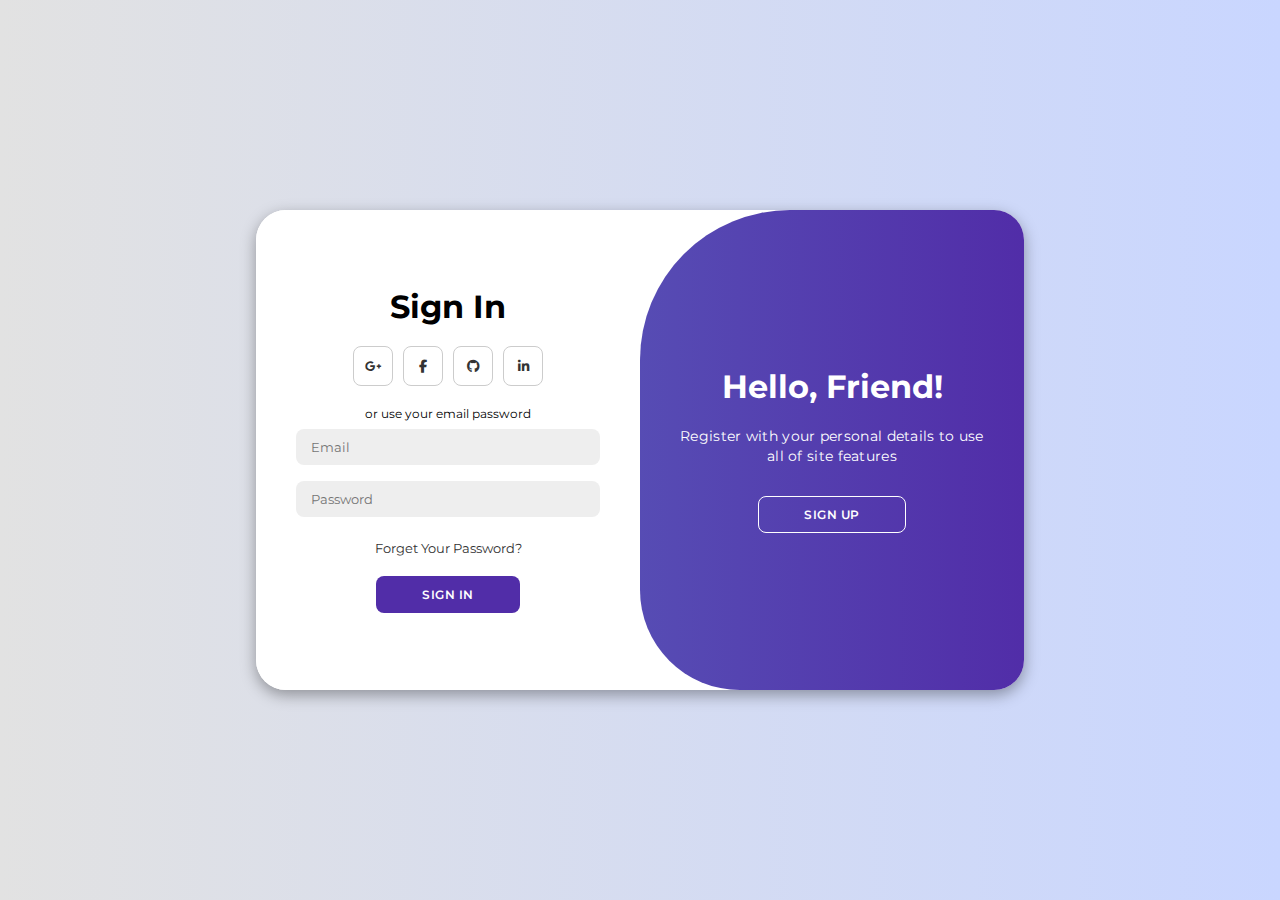
<file: login/login.html>
<!DOCTYPE html>
<html lang="en">

<head>
    <meta charset="UTF-8">
    <meta name="viewport" content="width=device-width, initial-scale=1.0">
    <link rel="stylesheet" href="https://cdnjs.cloudflare.com/ajax/libs/font-awesome/6.4.2/css/all.min.css">
    <link rel="stylesheet" href="login.css">
    <title>Modern Login Page | AsmrProg</title>
</head>

<body>

    <div class="container" id="container">
        <div class="form-container sign-up">
            <form>
                <h1>Create Account</h1>
                <div class="social-icons">
                    <a href="#" class="icon"><i class="fa-brands fa-google-plus-g"></i></a>
                    <a href="#" class="icon"><i class="fa-brands fa-facebook-f"></i></a>
                    <a href="#" class="icon"><i class="fa-brands fa-github"></i></a>
                    <a href="#" class="icon"><i class="fa-brands fa-linkedin-in"></i></a>
                </div>
                <span>or use your email for registeration</span>
                <input type="text" placeholder="Name">
                <input type="email" placeholder="Email">
                <input type="password" placeholder="Password">
                <button>Sign Up</button>
            </form>
        </div>
        <div class="form-container sign-in">
            <form>
                <h1>Sign In</h1>
                <div class="social-icons">
                    <a href="#" class="icon"><i class="fa-brands fa-google-plus-g"></i></a>
                    <a href="#" class="icon"><i class="fa-brands fa-facebook-f"></i></a>
                    <a href="#" class="icon"><i class="fa-brands fa-github"></i></a>
                    <a href="#" class="icon"><i class="fa-brands fa-linkedin-in"></i></a>
                </div>
                <span>or use your email password</span>
                <input type="email" placeholder="Email">
                <input type="password" placeholder="Password">
                <a href="#">Forget Your Password?</a>
                <button>Sign In</button>
            </form>
        </div>
        <div class="toggle-container">
            <div class="toggle">
                <div class="toggle-panel toggle-left">
                    <h1>Welcome Back!</h1>
                    <p>Enter your personal details to use all of site features</p>
                    <button class="hidden" id="login">Sign In</button>
                </div>
                <div class="toggle-panel toggle-right">
                    <h1>Hello, Friend!</h1>
                    <p>Register with your personal details to use all of site features</p>
                    <button class="hidden" id="register">Sign Up</button>
                </div>
            </div>
        </div>
    </div>

    <script src="login.js"></script>
</body>

</html>
</file>
<file: login/login.css>
@import url('https://fonts.googleapis.com/css2?family=Montserrat:wght@300;400;500;600;700&display=swap');

*{
    margin: 0;
    padding: 0;
    box-sizing: border-box;
    font-family: 'Montserrat', sans-serif;
}

body{
    background-color: #c9d6ff;
    background: linear-gradient(to right, #e2e2e2, #c9d6ff);
    display: flex;
    align-items: center;
    justify-content: center;
    flex-direction: column;
    height: 100vh;
}

.container{
    background-color: #fff;
    border-radius: 30px;
    box-shadow: 0 5px 15px rgba(0, 0, 0, 0.35);
    position: relative;
    overflow: hidden;
    width: 768px;
    max-width: 100%;
    min-height: 480px;
}

.container p{
    font-size: 14px;
    line-height: 20px;
    letter-spacing: 0.3px;
    margin: 20px 0;
}

.container span{
    font-size: 12px;
}

.container a{
    color: #333;
    font-size: 13px;
    text-decoration: none;
    margin: 15px 0 10px;
}

.container button{
    background-color: #512da8;
    color: #fff;
    font-size: 12px;
    padding: 10px 45px;
    border: 1px solid transparent;
    border-radius: 8px;
    font-weight: 600;
    letter-spacing: 0.5px;
    text-transform: uppercase;
    margin-top: 10px;
    cursor: pointer;
}

.container button.hidden{
    background-color: transparent;
    border-color: #fff;
}

.container form{
    background-color: #fff;
    display: flex;
    align-items: center;
    justify-content: center;
    flex-direction: column;
    padding: 0 40px;
    height: 100%;
}

.container input{
    background-color: #eee;
    border: none;
    margin: 8px 0;
    padding: 10px 15px;
    font-size: 13px;
    border-radius: 8px;
    width: 100%;
    outline: none;
}

.form-container{
    position: absolute;
    top: 0;
    height: 100%;
    transition: all 0.6s ease-in-out;
}

.sign-in{
    left: 0;
    width: 50%;
    z-index: 2;
}

.container.active .sign-in{
    transform: translateX(100%);
}

.sign-up{
    left: 0;
    width: 50%;
    opacity: 0;
    z-index: 1;
}

.container.active .sign-up{
    transform: translateX(100%);
    opacity: 1;
    z-index: 5;
    animation: move 0.6s;
}

@keyframes move{
    0%, 49.99%{
        opacity: 0;
        z-index: 1;
    }
    50%, 100%{
        opacity: 1;
        z-index: 5;
    }
}

.social-icons{
    margin: 20px 0;
}

.social-icons a{
    border: 1px solid #ccc;
    border-radius: 20%;
    display: inline-flex;
    justify-content: center;
    align-items: center;
    margin: 0 3px;
    width: 40px;
    height: 40px;
}

.toggle-container{
    position: absolute;
    top: 0;
    left: 50%;
    width: 50%;
    height: 100%;
    overflow: hidden;
    transition: all 0.6s ease-in-out;
    border-radius: 150px 0 0 100px;
    z-index: 1000;
}

.container.active .toggle-container{
    transform: translateX(-100%);
    border-radius: 0 150px 100px 0;
}

.toggle{
    background-color: #512da8;
    height: 100%;
    background: linear-gradient(to right, #5c6bc0, #512da8);
    color: #fff;
    position: relative;
    left: -100%;
    height: 100%;
    width: 200%;
    transform: translateX(0);
    transition: all 0.6s ease-in-out;
}

.container.active .toggle{
    transform: translateX(50%);
}

.toggle-panel{
    position: absolute;
    width: 50%;
    height: 100%;
    display: flex;
    align-items: center;
    justify-content: center;
    flex-direction: column;
    padding: 0 30px;
    text-align: center;
    top: 0;
    transform: translateX(0);
    transition: all 0.6s ease-in-out;
}

.toggle-left{
    transform: translateX(-200%);
}

.container.active .toggle-left{
    transform: translateX(0);
}

.toggle-right{
    right: 0;
    transform: translateX(0);
}

.container.active .toggle-right{
    transform: translateX(200%);
}
</file>
